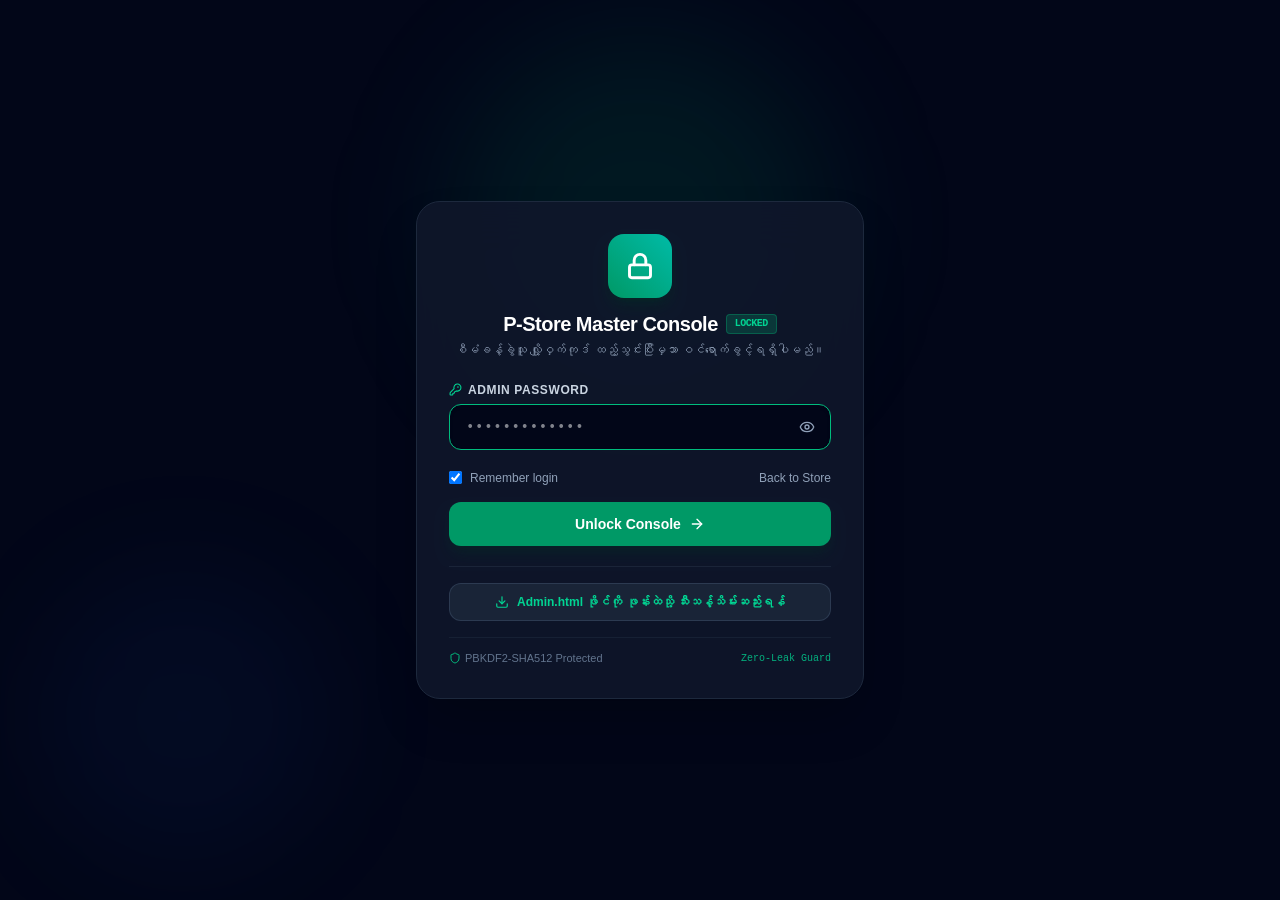
<file: admin.html>
<!doctype html>
<html lang="my" class="h-full dark" style="background-color: #020617; color: #f8fafc;">
  <head>
    <meta charset="UTF-8" />
    <meta name="viewport" content="width=device-width, initial-scale=1.0" />
    <meta name="robots" content="noindex, nofollow" />
    <title>P-Store - Master Admin Console</title>
    <meta name="description" content="Dedicated administrative panel for P-Store Marketplace management and APK uploads." />
    <link rel="preconnect" href="https://fonts.googleapis.com" />
    <link rel="preconnect" href="https://fonts.gstatic.com" crossorigin />
    <link href="https://fonts.googleapis.com/css2?family=Plus+Jakarta+Sans:ital,wght@0,300..800;1,300..800&family=Padauk:wght@400;700&display=swap" rel="stylesheet" />
    <style>html,body{height:100%;min-height:100vh;margin:0;padding:0;font-family:Plus Jakarta Sans,system-ui,sans-serif;color:#f8fafc!important;background-color:#020617!important}</style>
    <script type="module" crossorigin src="./assets/admin--UNPWzgj.js"></script>
    <link rel="stylesheet" crossorigin href="./assets/admin-PPB3c2w5.css">
  </head>
  <body class="h-full bg-slate-950 text-slate-100 antialiased selection:bg-emerald-500 selection:text-white">
    <div id="admin-root" class="h-full min-h-screen">
      <!-- Initial Loading Shell -->
      <div id="admin-boot-shell" style="min-height: 100vh; display: flex; flex-direction: column; align-items: center; justify-content: center; background-color: #020617; color: #f8fafc; font-family: sans-serif; padding: 20px; text-align: center;">
        <div style="width: 52px; height: 52px; border-radius: 18px; background: linear-gradient(135deg, #059669, #0d9488); display: flex; align-items: center; justify-content: center; margin-bottom: 16px; box-shadow: 0 10px 25px -5px rgba(5, 150, 105, 0.4);">
          <svg width="26" height="26" viewBox="0 0 24 24" fill="none" stroke="white" stroke-width="2.5" stroke-linecap="round" stroke-linejoin="round">
            <rect x="3" y="11" width="18" height="11" rx="2" ry="2"></rect>
            <path d="M7 11V7a5 5 0 0 1 10 0v4"></path>
          </svg>
        </div>
        <h2 style="font-size: 18px; font-weight: 700; margin: 0 0 8px 0; color: #ffffff;">P-Store Master Admin</h2>
        <p style="font-size: 13px; color: #94a3b8; margin: 0;">Connecting Secure Console...</p>
      </div>
    </div>

  </body>
</html>
</file>
